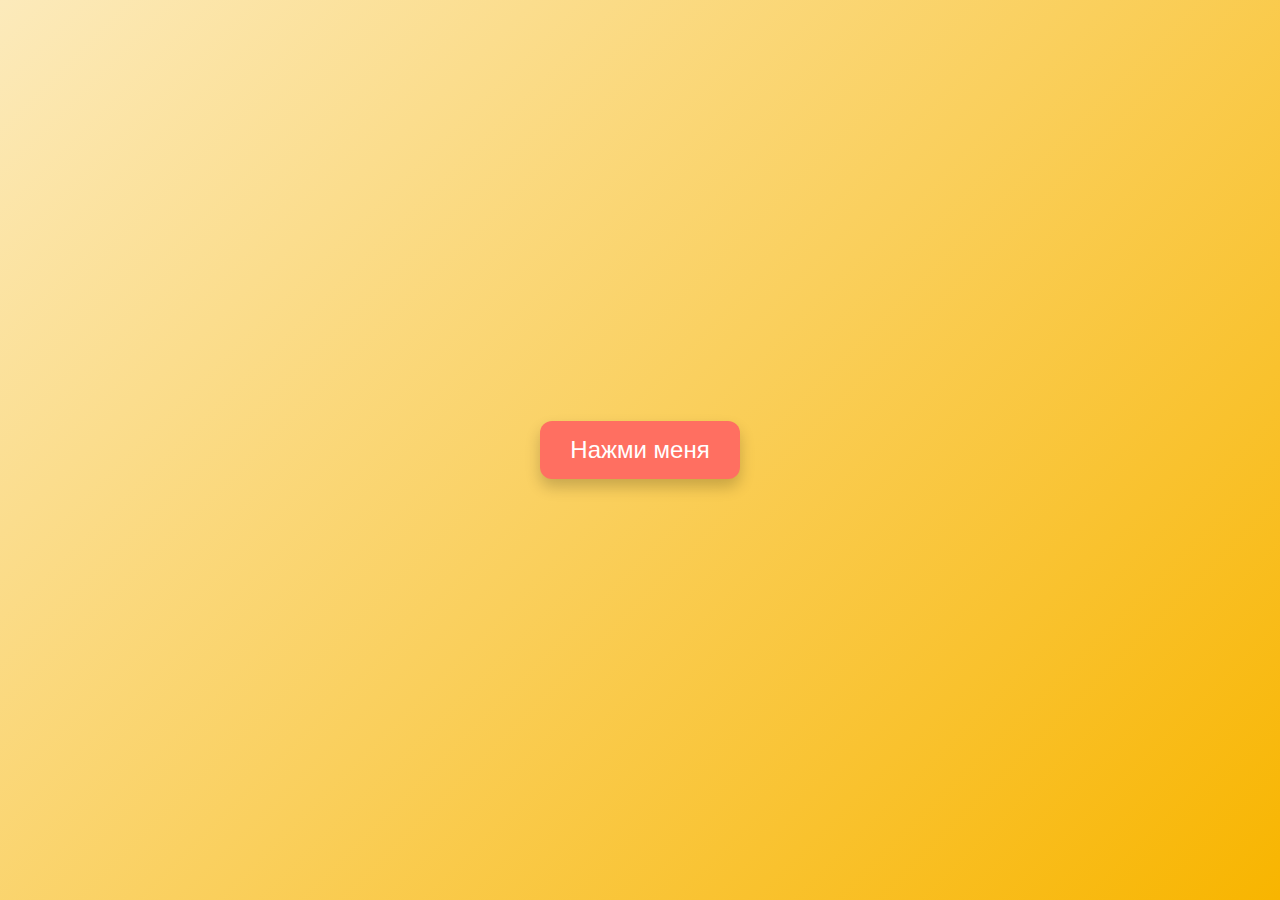
<file: index2.html>
<!DOCTYPE html>
<html lang="ru">
<head>
  <meta charset="UTF-8">
  <title>Нажми меня</title>
  <style>
    body {
      background: linear-gradient(135deg, #fceabb, #f8b500);
      font-family: 'Segoe UI', sans-serif;
      display: flex;
      flex-direction: column;
      align-items: center;
      justify-content: center;
      height: 100vh;
      margin: 0;
    }

    button {
      font-size: 24px;
      padding: 15px 30px;
      border: none;
      border-radius: 12px;
      background-color: #ff6f61;
      color: white;
      box-shadow: 0 8px 15px rgba(0,0,0,0.2);
      cursor: pointer;
      transition: transform 0.2s, background-color 0.3s;
    }

    button:hover {
      background-color: #ff3b2e;
      transform: scale(1.05);
    }

    #emoji {
      font-size: 64px;
      margin-top: 30px;
      display: none;
      animation: fadeIn 0.8s ease-in-out;
    }

    @keyframes fadeIn {
      from { opacity: 0; transform: scale(0.5); }
      to { opacity: 1; transform: scale(1); }
    }
  </style>
</head>
<body>
  <button onclick="document.getElementById('emoji').style.display = 'block';">
    Нажми меня
  </button>
  <div id="emoji">😊</div>
</body>
</html>
</file>
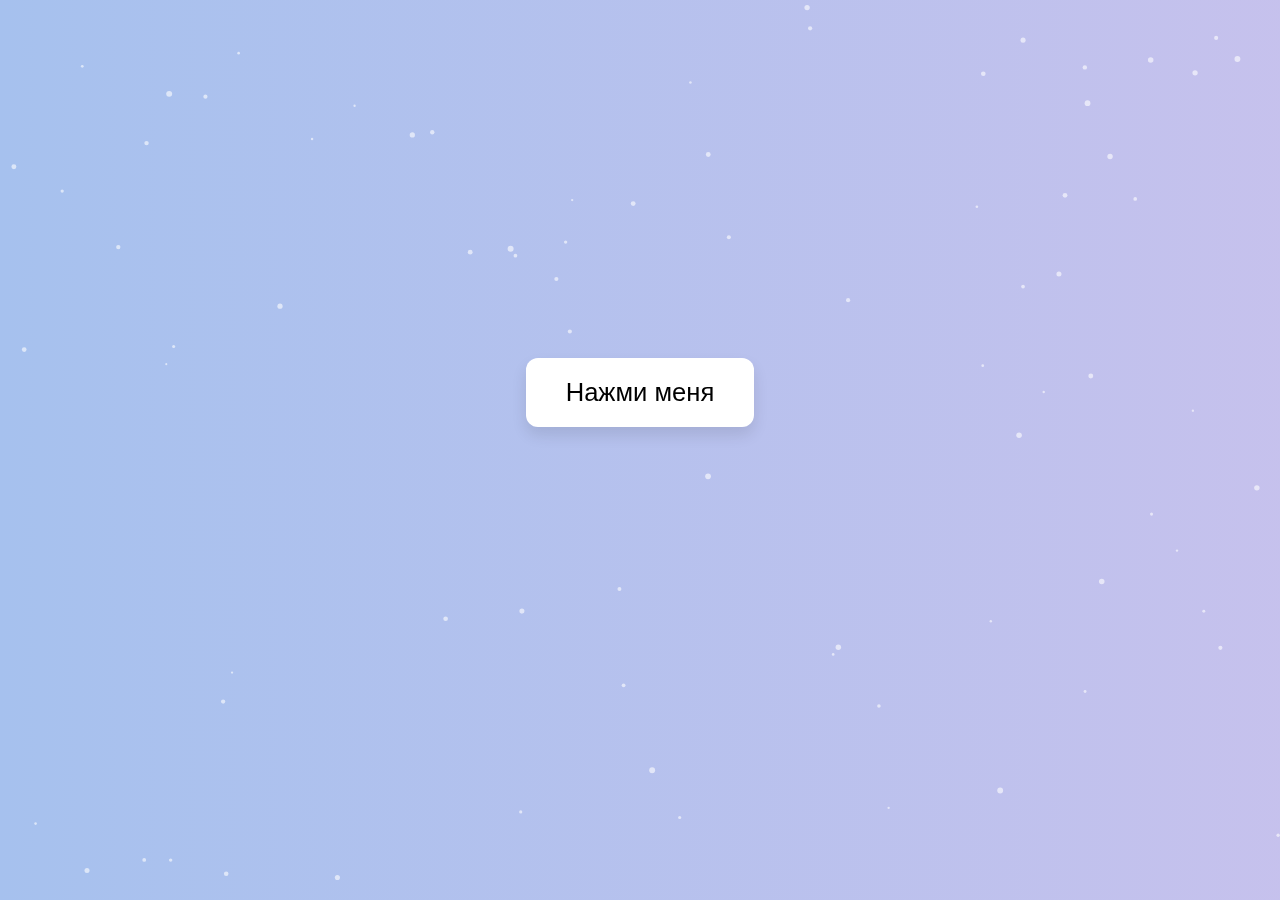
<file: index3.html>
<!DOCTYPE html>
<html lang="ru">
<head>
  <meta charset="UTF-8" />
  <title>Волшебный сайт 😊</title>
  <style>
    html, body {
      margin: 0;
      padding: 0;
      overflow: hidden;
      height: 100%;
    }

    body {
      display: flex;
      justify-content: center;
      align-items: center;
      flex-direction: column;
      font-family: 'Segoe UI', sans-serif;
      background: linear-gradient(270deg, #89f7fe, #66a6ff, #fbc2eb, #a6c1ee);
      background-size: 800% 800%;
      animation: gradientShift 20s ease infinite;
    }

    @keyframes gradientShift {
      0% { background-position: 0% 50%; }
      50% { background-position: 100% 50%; }
      100% { background-position: 0% 50%; }
    }

    button {
      padding: 20px 40px;
      font-size: 1.6rem;
      cursor: pointer;
      border: none;
      border-radius: 12px;
      background-color: #ffffff;
      box-shadow: 0 8px 15px rgba(0,0,0,0.1);
      transition: all 0.3s ease;
      position: relative;
      z-index: 2;
    }

    button:hover {
      background-color: #ffeaa7;
      transform: scale(1.1);
    }

    button:active {
      box-shadow: 0 0 30px 10px #ffeaa7;
    }

    #smile {
      font-size: 4rem;
      margin-top: 40px;
      opacity: 0;
      transform: scale(0.5);
      transition: all 0.6s ease;
      z-index: 2;
    }

    #smile.show {
      opacity: 1;
      animation: bounce 0.8s ease;
    }

    @keyframes bounce {
      0% { transform: scale(0.5); }
      50% { transform: scale(1.2); }
      100% { transform: scale(1); }
    }

    canvas {
      position: absolute;
      top: 0;
      left: 0;
      z-index: 1;
    }
  </style>
</head>
<body>
  <canvas id="particles"></canvas>
  <button onclick="showSmile()">Нажми меня</button>
  <div id="smile">😊</div>

  <script>
    function showSmile() {
      const smile = document.getElementById("smile");
      smile.classList.add("show");

      const audio = new Audio('smile.mp3');
      audio.play().catch(() => {});
    }

    // Частицы
    const canvas = document.getElementById("particles");
    const ctx = canvas.getContext("2d");
    canvas.width = window.innerWidth;
    canvas.height = window.innerHeight;

    const stars = Array.from({ length: 80 }, () => ({
      x: Math.random() * canvas.width,
      y: Math.random() * canvas.height,
      radius: Math.random() * 2 + 1,
      dx: (Math.random() - 0.5) * 0.5,
      dy: (Math.random() - 0.5) * 0.5
    }));

    function animateStars() {
      ctx.clearRect(0, 0, canvas.width, canvas.height);
      for (let star of stars) {
        ctx.beginPath();
        ctx.arc(star.x, star.y, star.radius, 0, Math.PI * 2);
        ctx.fillStyle = "#ffffff99";
        ctx.fill();

        star.x += star.dx;
        star.y += star.dy;

        if (star.x < 0 || star.x > canvas.width) star.dx *= -1;
        if (star.y < 0 || star.y > canvas.height) star.dy *= -1;
      }
      requestAnimationFrame(animateStars);
    }

    animateStars();

    window.addEventListener("resize", () => {
      canvas.width = window.innerWidth;
      canvas.height = window.innerHeight;
    });
  </script>
</body>
</html>
</file>
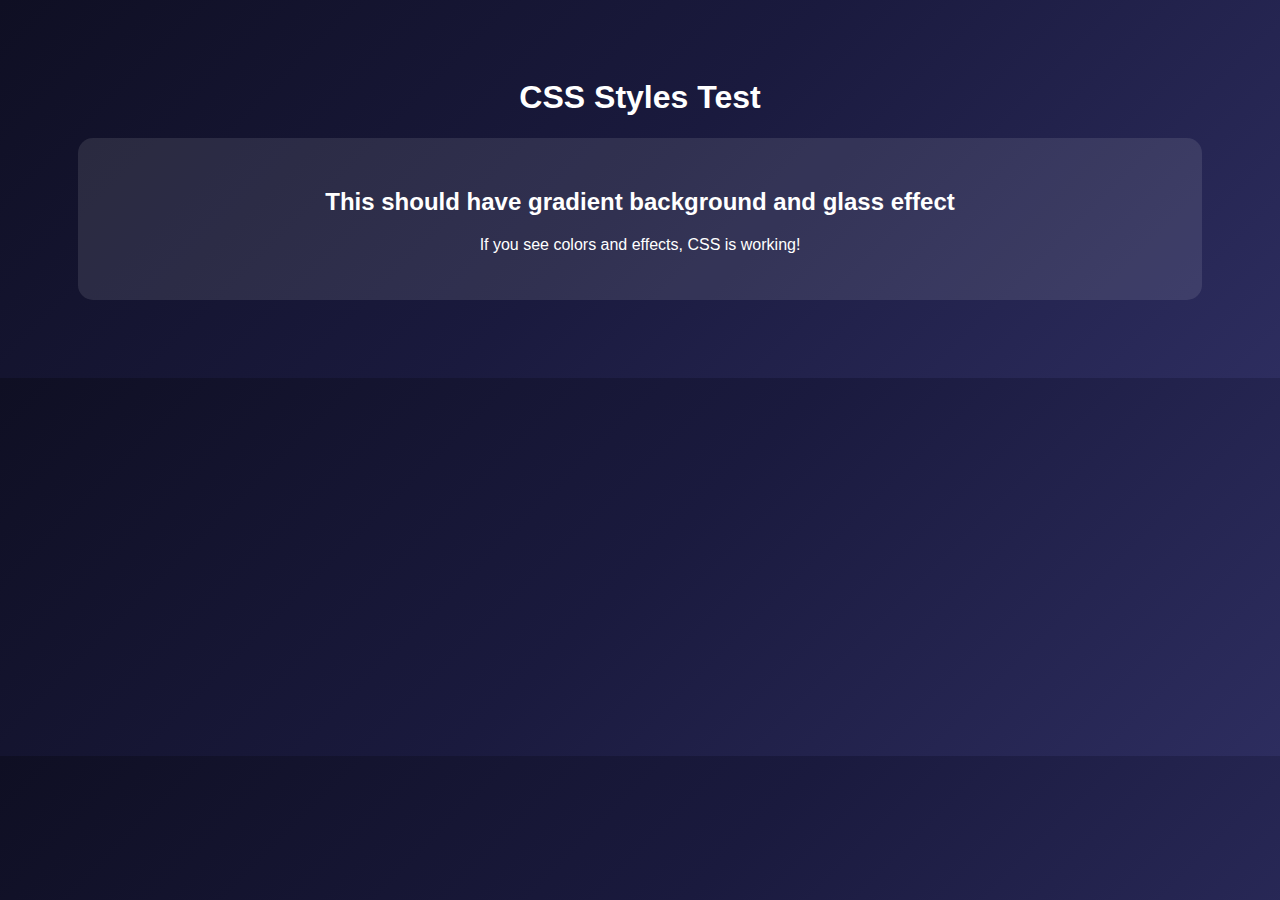
<file: webapp/test.html>
<!DOCTYPE html>
<html>
<head>
    <title>CSS Test</title>
    <style>
        body {
            background: linear-gradient(135deg, #0f0f23 0%, #1a1a3e 50%, #2d2d5f 100%);
            color: white;
            font-family: Arial, sans-serif;
            padding: 50px;
            text-align: center;
        }
        .test-box {
            background: rgba(255, 255, 255, 0.1);
            padding: 30px;
            border-radius: 15px;
            margin: 20px;
        }
    </style>
</head>
<body>
    <h1>CSS Styles Test</h1>
    <div class="test-box">
        <h2>This should have gradient background and glass effect</h2>
        <p>If you see colors and effects, CSS is working!</p>
    </div>
</body>
</html>
</file>
